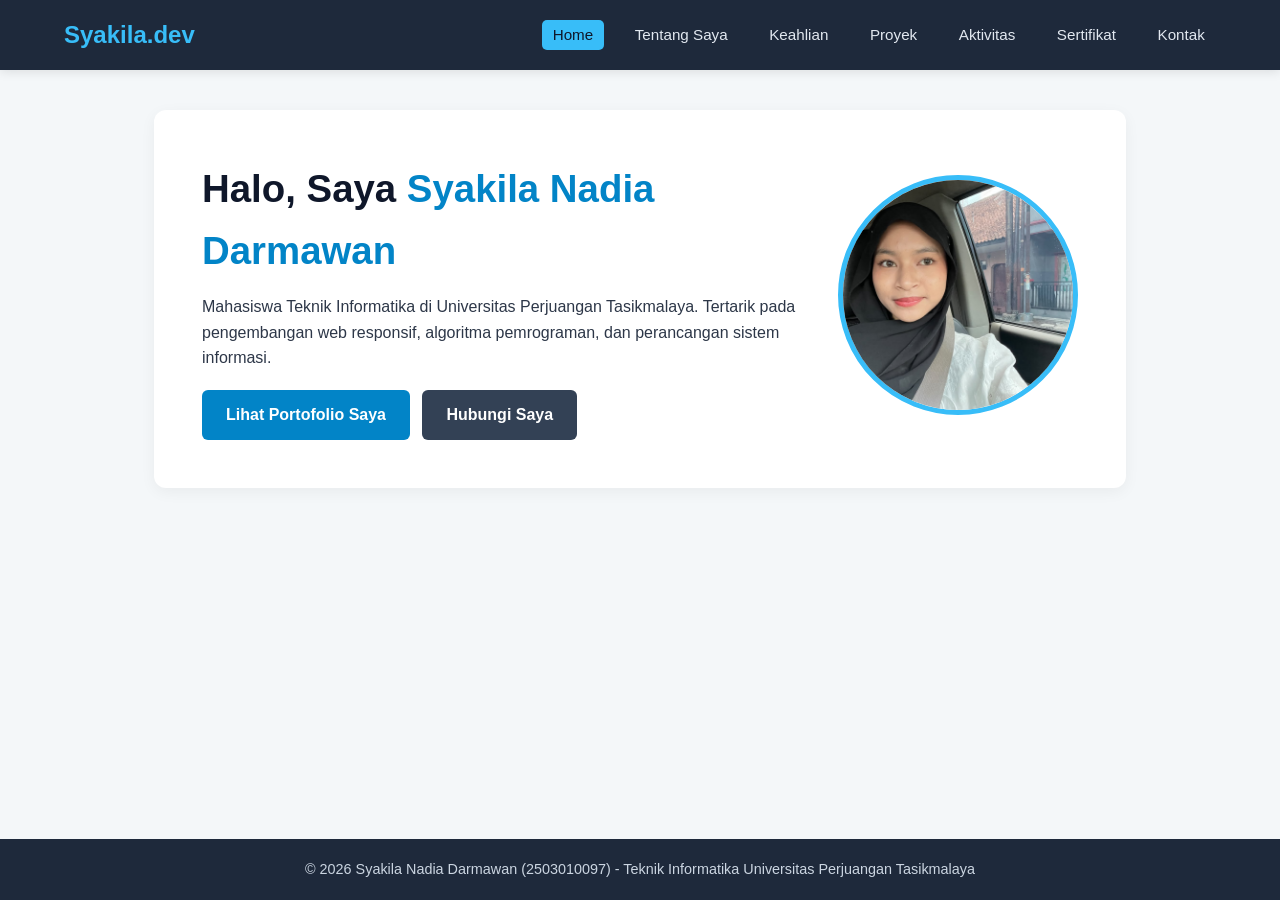
<file: index.html>
<!DOCTYPE html>
<html lang="id">
<head>
  <meta charset="UTF-8">
  <meta name="viewport" content="width=device-width, initial-scale=1.0">
  <title>Home - Portofolio Syakila Nadia Darmawan</title>
  <link rel="stylesheet" href="style.css">
</head>
<body>
  <header id="syakila_header">
    <a href="index.html" class="syakila_logo">Syakila.dev</a>
    <button id="syakila_hamburger">☰</button>
    <ul class="syakila_menu">
      <li><a href="index.html" class="syakila_active">Home</a></li>
      <li><a href="about.html">Tentang Saya</a></li>
      <li><a href="skills.html">Keahlian</a></li>
      <li><a href="projects.html">Proyek</a></li>
      <li><a href="experience.html">Aktivitas</a></li>
      <li><a href="certificates.html">Sertifikat</a></li>
      <li><a href="contact.html">Kontak</a></li>
    </ul>
  </header>

  <main class="syakila_container">
    <section id="syakila_hero">
      <div class="syakila_hero_text">
        <h1>Halo, Saya <span>Syakila Nadia Darmawan</span></h1>
        <p>Mahasiswa Teknik Informatika di Universitas Perjuangan Tasikmalaya. Tertarik pada pengembangan web responsif, algoritma pemrograman, dan perancangan sistem informasi.</p>
        <a href="projects.html" class="syakila_btn">Lihat Portofolio Saya</a>
        <a href="contact.html" class="syakila_btn" style="background-color:#334155; margin-left:8px;">Hubungi Saya</a>
      </div>
      <div class="syakila_hero_img">
        <img src="foto_profil.jpg" alt="Foto Profil Syakila" onerror="this.src='https://via.placeholder.com/240?text=Syakila'">
      </div>
    </section>
  </main>

  <footer id="syakila_footer">
    &copy; 2026 Syakila Nadia Darmawan (2503010097) - Teknik Informatika Universitas Perjuangan Tasikmalaya
  </footer>
  <script src="script.js"></script>
</body>
</html>
</file>
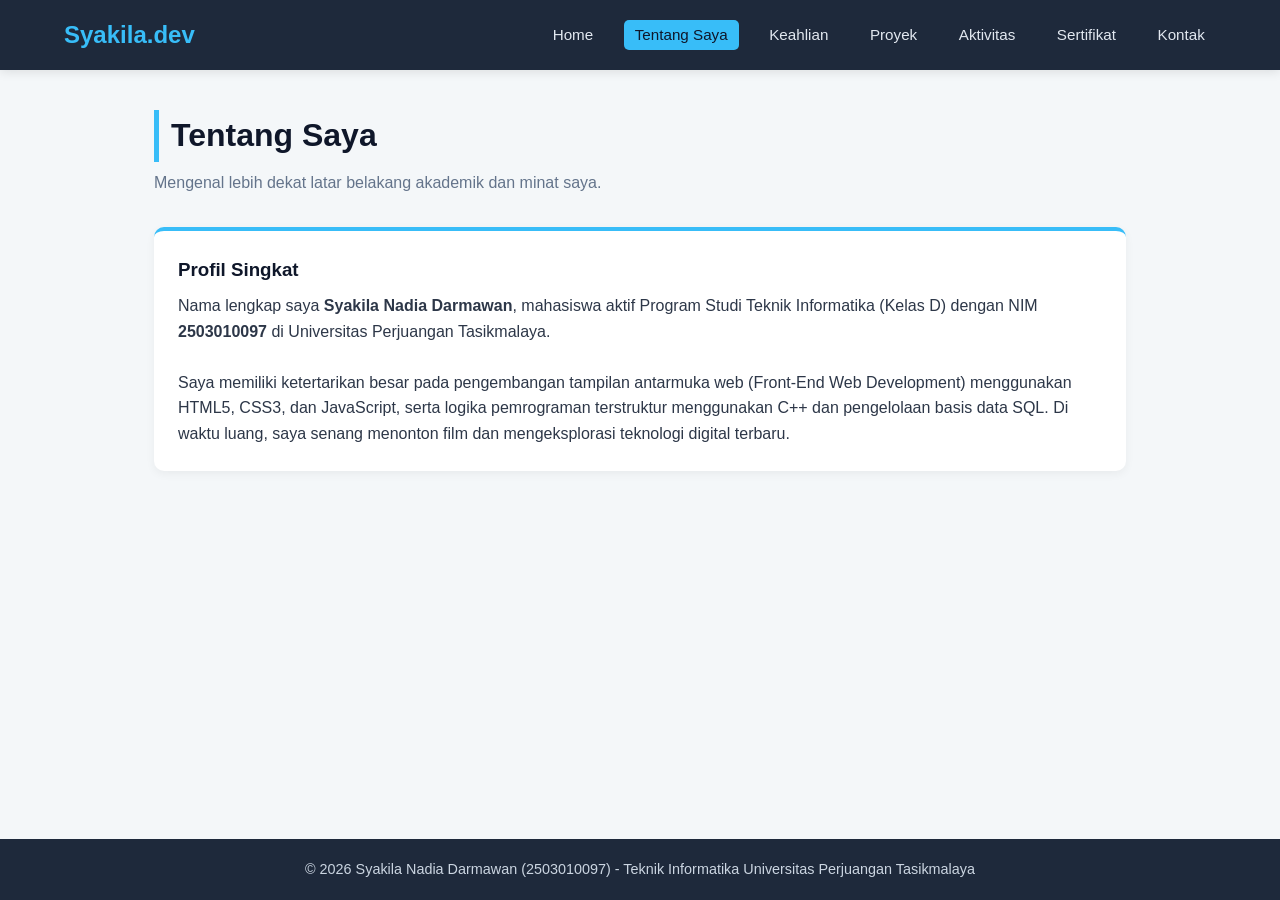
<file: about.html>
<!DOCTYPE html>
<html lang="id">
<head>
  <meta charset="UTF-8">
  <meta name="viewport" content="width=device-width, initial-scale=1.0">
  <title>Tentang Saya - Portofolio Syakila</title>
  <link rel="stylesheet" href="style.css">
</head>
<body>
  <header id="syakila_header">
    <a href="index.html" class="syakila_logo">Syakila.dev</a>
    <button id="syakila_hamburger">☰</button>
    <ul class="syakila_menu">
      <li><a href="index.html">Home</a></li>
      <li><a href="about.html" class="syakila_active">Tentang Saya</a></li>
      <li><a href="skills.html">Keahlian</a></li>
      <li><a href="projects.html">Proyek</a></li>
      <li><a href="experience.html">Aktivitas</a></li>
      <li><a href="certificates.html">Sertifikat</a></li>
      <li><a href="contact.html">Kontak</a></li>
    </ul>
  </header>

  <main class="syakila_container">
    <h2 class="syakila_section_title">Tentang Saya</h2>
    <p class="syakila_subtitle">Mengenal lebih dekat latar belakang akademik dan minat saya.</p>
    <div class="syakila_card">
      <h3>Profil Singkat</h3>
      <p>Nama lengkap saya <strong>Syakila Nadia Darmawan</strong>, mahasiswa aktif Program Studi Teknik Informatika (Kelas D) dengan NIM <strong>2503010097</strong> di Universitas Perjuangan Tasikmalaya.</p>
      <br>
      <p>Saya memiliki ketertarikan besar pada pengembangan tampilan antarmuka web (Front-End Web Development) menggunakan HTML5, CSS3, dan JavaScript, serta logika pemrograman terstruktur menggunakan C++ dan pengelolaan basis data SQL. Di waktu luang, saya senang menonton film dan mengeksplorasi teknologi digital terbaru.</p>
    </div>
  </main>

  <footer id="syakila_footer">
    &copy; 2026 Syakila Nadia Darmawan (2503010097) - Teknik Informatika Universitas Perjuangan Tasikmalaya
  </footer>
  <script src="script.js"></script>
</body>
</html>
</file>
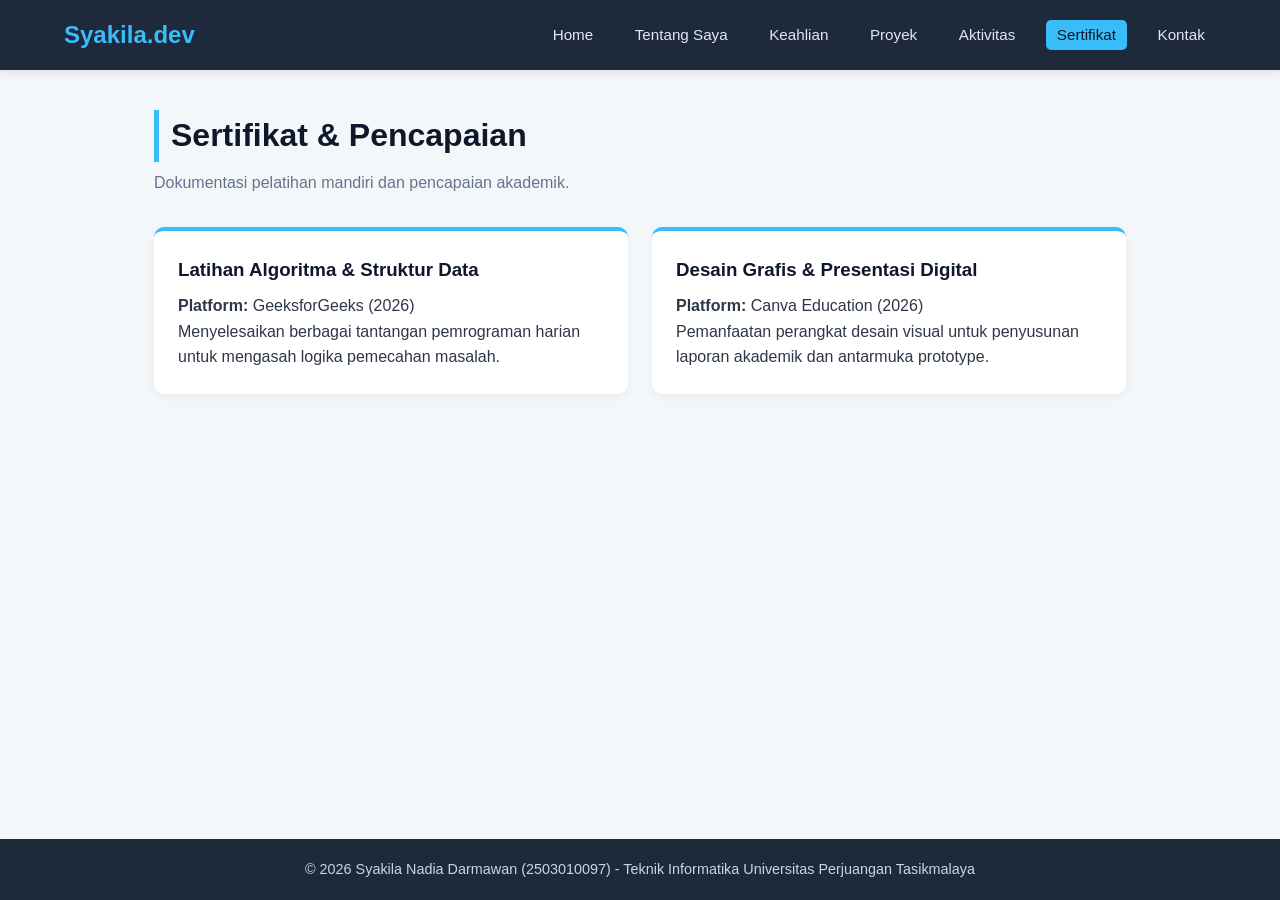
<file: certificates.html>
<!DOCTYPE html>
<html lang="id">
<head>
  <meta charset="UTF-8">
  <meta name="viewport" content="width=device-width, initial-scale=1.0">
  <title>Sertifikat - Portofolio Syakila</title>
  <link rel="stylesheet" href="style.css">
</head>
<body>
  <header id="syakila_header">
    <a href="index.html" class="syakila_logo">Syakila.dev</a>
    <button id="syakila_hamburger">☰</button>
    <ul class="syakila_menu">
      <li><a href="index.html">Home</a></li>
      <li><a href="about.html">Tentang Saya</a></li>
      <li><a href="skills.html">Keahlian</a></li>
      <li><a href="projects.html">Proyek</a></li>
      <li><a href="experience.html">Aktivitas</a></li>
      <li><a href="certificates.html" class="syakila_active">Sertifikat</a></li>
      <li><a href="contact.html">Kontak</a></li>
    </ul>
  </header>

  <main class="syakila_container">
    <h2 class="syakila_section_title">Sertifikat & Pencapaian</h2>
    <p class="syakila_subtitle">Dokumentasi pelatihan mandiri dan pencapaian akademik.</p>
    <div class="syakila_grid">
      <div class="syakila_card">
        <h3>Latihan Algoritma & Struktur Data</h3>
        <p><strong>Platform:</strong> GeeksforGeeks (2026)</p>
        <p>Menyelesaikan berbagai tantangan pemrograman harian untuk mengasah logika pemecahan masalah.</p>
      </div>
      <div class="syakila_card">
        <h3>Desain Grafis & Presentasi Digital</h3>
        <p><strong>Platform:</strong> Canva Education (2026)</p>
        <p>Pemanfaatan perangkat desain visual untuk penyusunan laporan akademik dan antarmuka prototype.</p>
      </div>
    </div>
  </main>

  <footer id="syakila_footer">
    &copy; 2026 Syakila Nadia Darmawan (2503010097) - Teknik Informatika Universitas Perjuangan Tasikmalaya
  </footer>
  <script src="script.js"></script>
</body>
</html>
</file>
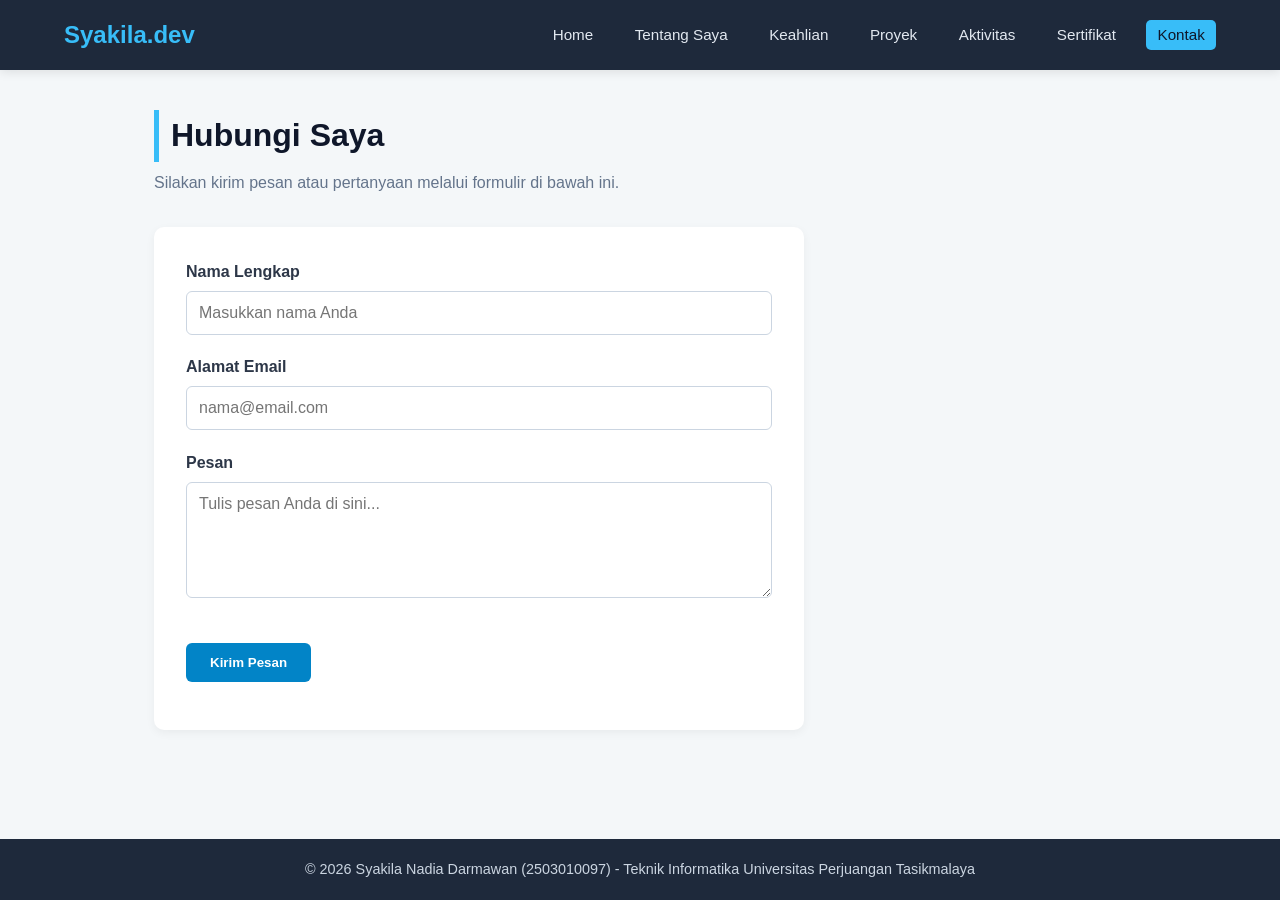
<file: contact.html>
<!DOCTYPE html>
<html lang="id">
<head>
  <meta charset="UTF-8">
  <meta name="viewport" content="width=device-width, initial-scale=1.0">
  <title>Kontak - Portofolio Syakila</title>
  <link rel="stylesheet" href="style.css">
</head>
<body>
  <header id="syakila_header">
    <a href="index.html" class="syakila_logo">Syakila.dev</a>
    <button id="syakila_hamburger">☰</button>
    <ul class="syakila_menu">
      <li><a href="index.html">Home</a></li>
      <li><a href="about.html">Tentang Saya</a></li>
      <li><a href="skills.html">Keahlian</a></li>
      <li><a href="projects.html">Proyek</a></li>
      <li><a href="experience.html">Aktivitas</a></li>
      <li><a href="certificates.html">Sertifikat</a></li>
      <li><a href="contact.html" class="syakila_active">Kontak</a></li>
    </ul>
  </header>

  <main class="syakila_container">
    <h2 class="syakila_section_title">Hubungi Saya</h2>
    <p class="syakila_subtitle">Silakan kirim pesan atau pertanyaan melalui formulir di bawah ini.</p>

    <form id="syakila_form_kontak">
      <div class="syakila_form_group">
        <label for="syakila_input_nama">Nama Lengkap</label>
        <input type="text" id="syakila_input_nama" placeholder="Masukkan nama Anda" required>
      </div>
      <div class="syakila_form_group">
        <label for="syakila_input_email">Alamat Email</label>
        <input type="email" id="syakila_input_email" placeholder="nama@email.com" required>
      </div>
      <div class="syakila_form_group">
        <label for="syakila_input_pesan">Pesan</label>
        <textarea id="syakila_input_pesan" rows="5" placeholder="Tulis pesan Anda di sini..." required></textarea>
      </div>
      <button type="submit" class="syakila_btn">Kirim Pesan</button>
      <p id="syakila_form_status"></p>
    </form>
  </main>

  <footer id="syakila_footer">
    &copy; 2026 Syakila Nadia Darmawan (2503010097) - Teknik Informatika Universitas Perjuangan Tasikmalaya
  </footer>
  <script src="script.js"></script>
</body>
</html>
</file>
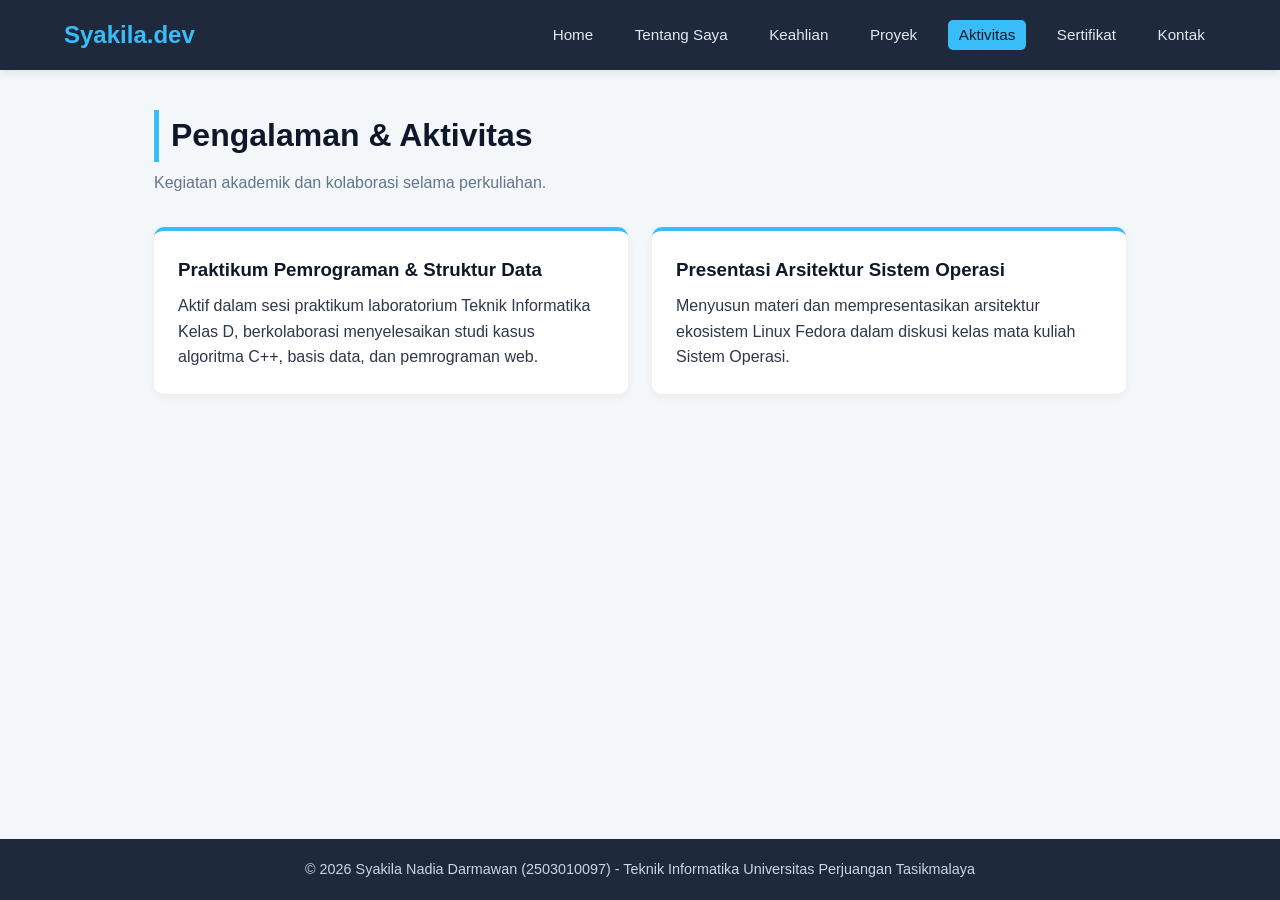
<file: experience.html>
<!DOCTYPE html>
<html lang="id">
<head>
  <meta charset="UTF-8">
  <meta name="viewport" content="width=device-width, initial-scale=1.0">
  <title>Aktivitas - Portofolio Syakila</title>
  <link rel="stylesheet" href="style.css">
</head>
<body>
  <header id="syakila_header">
    <a href="index.html" class="syakila_logo">Syakila.dev</a>
    <button id="syakila_hamburger">☰</button>
    <ul class="syakila_menu">
      <li><a href="index.html">Home</a></li>
      <li><a href="about.html">Tentang Saya</a></li>
      <li><a href="skills.html">Keahlian</a></li>
      <li><a href="projects.html">Proyek</a></li>
      <li><a href="experience.html" class="syakila_active">Aktivitas</a></li>
      <li><a href="certificates.html">Sertifikat</a></li>
      <li><a href="contact.html">Kontak</a></li>
    </ul>
  </header>

  <main class="syakila_container">
    <h2 class="syakila_section_title">Pengalaman & Aktivitas</h2>
    <p class="syakila_subtitle">Kegiatan akademik dan kolaborasi selama perkuliahan.</p>
    <div class="syakila_grid">
      <div class="syakila_card">
        <h3>Praktikum Pemrograman & Struktur Data</h3>
        <p>Aktif dalam sesi praktikum laboratorium Teknik Informatika Kelas D, berkolaborasi menyelesaikan studi kasus algoritma C++, basis data, dan pemrograman web.</p>
      </div>
      <div class="syakila_card">
        <h3>Presentasi Arsitektur Sistem Operasi</h3>
        <p>Menyusun materi dan mempresentasikan arsitektur ekosistem Linux Fedora dalam diskusi kelas mata kuliah Sistem Operasi.</p>
      </div>
    </div>
  </main>

  <footer id="syakila_footer">
    &copy; 2026 Syakila Nadia Darmawan (2503010097) - Teknik Informatika Universitas Perjuangan Tasikmalaya
  </footer>
  <script src="script.js"></script>
</body>
</html>
</file>
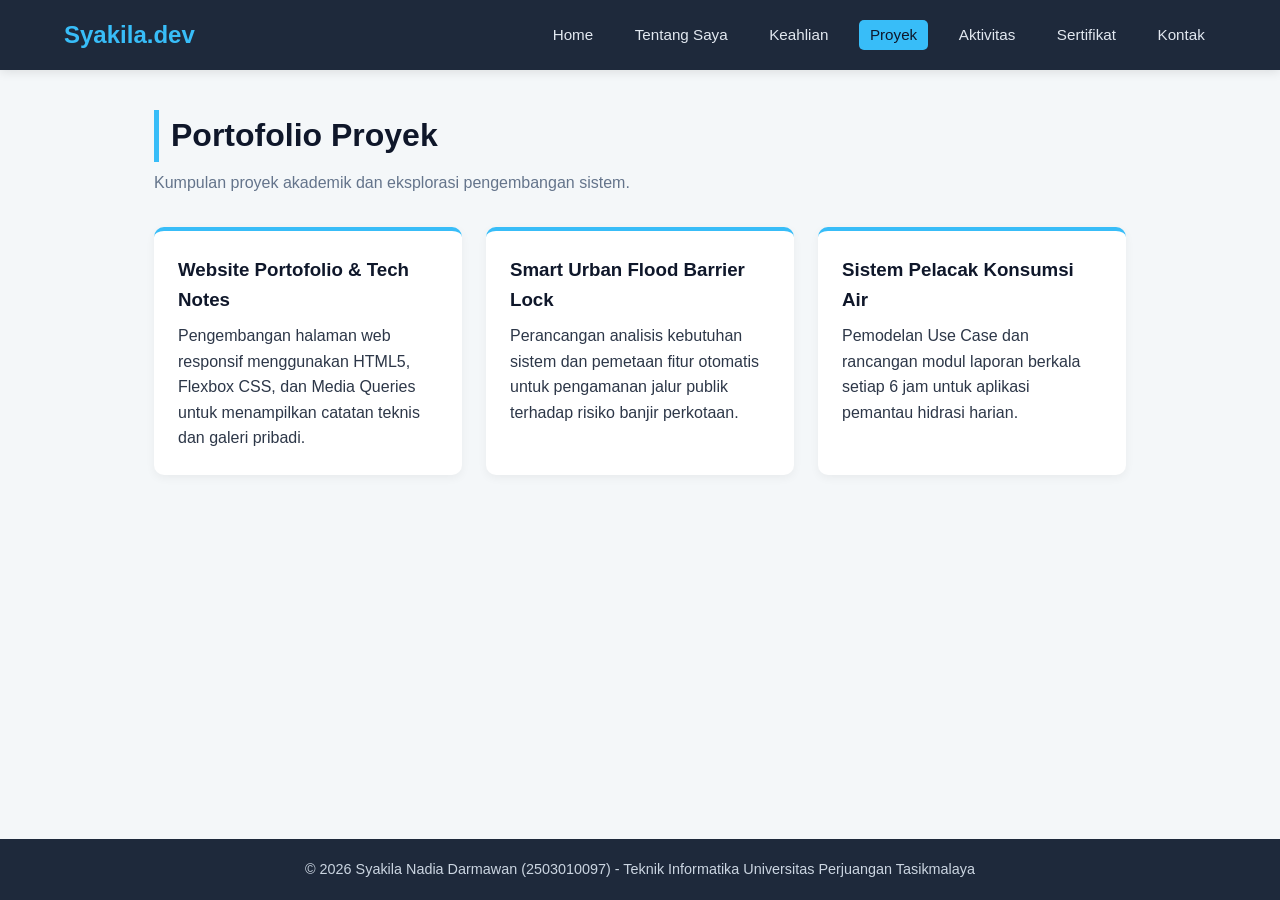
<file: projects.html>
<!DOCTYPE html>
<html lang="id">
<head>
  <meta charset="UTF-8">
  <meta name="viewport" content="width=device-width, initial-scale=1.0">
  <title>Proyek - Portofolio Syakila</title>
  <link rel="stylesheet" href="style.css">
</head>
<body>
  <header id="syakila_header">
    <a href="index.html" class="syakila_logo">Syakila.dev</a>
    <button id="syakila_hamburger">☰</button>
    <ul class="syakila_menu">
      <li><a href="index.html">Home</a></li>
      <li><a href="about.html">Tentang Saya</a></li>
      <li><a href="skills.html">Keahlian</a></li>
      <li><a href="projects.html" class="syakila_active">Proyek</a></li>
      <li><a href="experience.html">Aktivitas</a></li>
      <li><a href="certificates.html">Sertifikat</a></li>
      <li><a href="contact.html">Kontak</a></li>
    </ul>
  </header>

  <main class="syakila_container">
    <h2 class="syakila_section_title">Portofolio Proyek</h2>
    <p class="syakila_subtitle">Kumpulan proyek akademik dan eksplorasi pengembangan sistem.</p>
    <div class="syakila_grid">
      <div class="syakila_card">
        <h3>Website Portofolio & Tech Notes</h3>
        <p>Pengembangan halaman web responsif menggunakan HTML5, Flexbox CSS, dan Media Queries untuk menampilkan catatan teknis dan galeri pribadi.</p>
      </div>
      <div class="syakila_card">
        <h3>Smart Urban Flood Barrier Lock</h3>
        <p>Perancangan analisis kebutuhan sistem dan pemetaan fitur otomatis untuk pengamanan jalur publik terhadap risiko banjir perkotaan.</p>
      </div>
      <div class="syakila_card">
        <h3>Sistem Pelacak Konsumsi Air</h3>
        <p>Pemodelan Use Case dan rancangan modul laporan berkala setiap 6 jam untuk aplikasi pemantau hidrasi harian.</p>
      </div>
    </div>
  </main>

  <footer id="syakila_footer">
    &copy; 2026 Syakila Nadia Darmawan (2503010097) - Teknik Informatika Universitas Perjuangan Tasikmalaya
  </footer>
  <script src="script.js"></script>
</body>
</html>
</file>
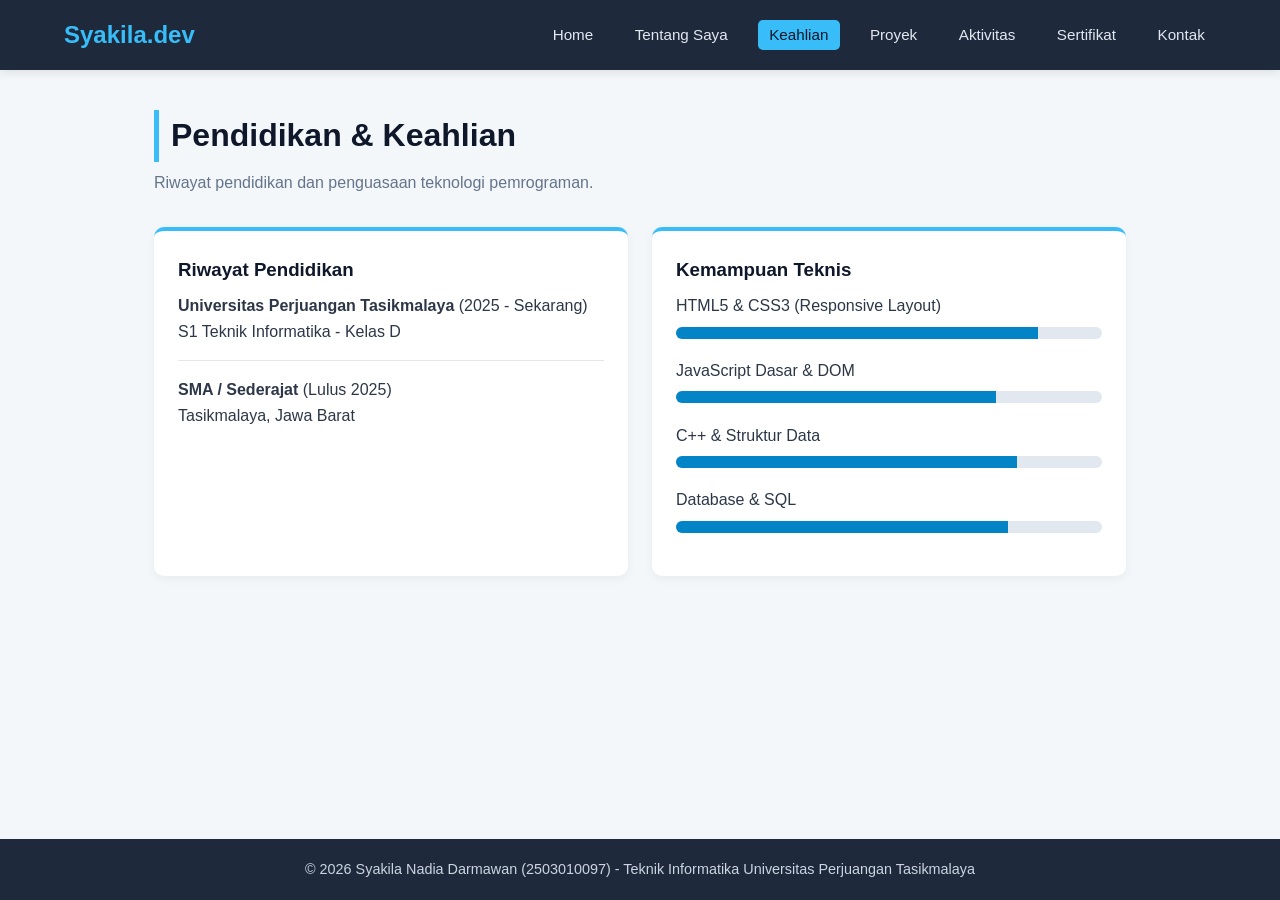
<file: skills.html>
<!DOCTYPE html>
<html lang="id">
<head>
  <meta charset="UTF-8">
  <meta name="viewport" content="width=device-width, initial-scale=1.0">
  <title>Keahlian - Portofolio Syakila</title>
  <link rel="stylesheet" href="style.css">
</head>
<body>
  <header id="syakila_header">
    <a href="index.html" class="syakila_logo">Syakila.dev</a>
    <button id="syakila_hamburger">☰</button>
    <ul class="syakila_menu">
      <li><a href="index.html">Home</a></li>
      <li><a href="about.html">Tentang Saya</a></li>
      <li><a href="skills.html" class="syakila_active">Keahlian</a></li>
      <li><a href="projects.html">Proyek</a></li>
      <li><a href="experience.html">Aktivitas</a></li>
      <li><a href="certificates.html">Sertifikat</a></li>
      <li><a href="contact.html">Kontak</a></li>
    </ul>
  </header>

  <main class="syakila_container">
    <h2 class="syakila_section_title">Pendidikan & Keahlian</h2>
    <p class="syakila_subtitle">Riwayat pendidikan dan penguasaan teknologi pemrograman.</p>
    <div class="syakila_grid">
      <div class="syakila_card">
        <h3>Riwayat Pendidikan</h3>
        <p><strong>Universitas Perjuangan Tasikmalaya</strong> (2025 - Sekarang)</p>
        <p>S1 Teknik Informatika - Kelas D</p>
        <hr style="margin: 1rem 0; border: 0; border-top: 1px solid #e2e8f0;">
        <p><strong>SMA / Sederajat</strong> (Lulus 2025)</p>
        <p>Tasikmalaya, Jawa Barat</p>
      </div>

      <div class="syakila_card">
        <h3>Kemampuan Teknis</h3>
        <p>HTML5 & CSS3 (Responsive Layout)</p>
        <div class="syakila_skill_bar"><div class="syakila_skill_fill" style="width: 85%;"></div></div>

        <p>JavaScript Dasar & DOM</p>
        <div class="syakila_skill_bar"><div class="syakila_skill_fill" style="width: 75%;"></div></div>

        <p>C++ & Struktur Data</p>
        <div class="syakila_skill_bar"><div class="syakila_skill_fill" style="width: 80%;"></div></div>

        <p>Database & SQL</p>
        <div class="syakila_skill_bar"><div class="syakila_skill_fill" style="width: 78%;"></div></div>
      </div>
    </div>
  </main>

  <footer id="syakila_footer">
    &copy; 2026 Syakila Nadia Darmawan (2503010097) - Teknik Informatika Universitas Perjuangan Tasikmalaya
  </footer>
  <script src="script.js"></script>
</body>
</html>
</file>
<file: style.css>
* {
  margin: 0;
  padding: 0;
  box-sizing: border-box;
  font-family: 'Segoe UI', Tahoma, Geneva, Verdana, sans-serif;
}

body {
  background-color: #f4f7f9;
  color: #2d3748;
  line-height: 1.6;
  display: flex;
  flex-direction: column;
  min-height: 100vh;
}

/* Header & Navigasi */
#syakila_header {
  background-color: #1e293b;
  color: #ffffff;
  padding: 1rem 5%;
  display: flex;
  justify-content: space-between;
  align-items: center;
  position: sticky;
  top: 0;
  z-index: 1000;
  box-shadow: 0 2px 10px rgba(0,0,0,0.1);
}

.syakila_logo {
  font-size: 1.5rem;
  font-weight: bold;
  color: #38bdf8;
  text-decoration: none;
}

.syakila_menu {
  list-style: none;
  display: flex;
  gap: 1.2rem;
}

.syakila_menu li a {
  color: #e2e8f0;
  text-decoration: none;
  font-size: 0.95rem;
  font-weight: 500;
  padding: 0.4rem 0.7rem;
  border-radius: 5px;
  transition: all 0.3s ease;
}

.syakila_menu li a:hover,
.syakila_menu li a.syakila_active {
  background-color: #38bdf8;
  color: #0f172a;
}

#syakila_hamburger {
  display: none;
  font-size: 1.6rem;
  background: none;
  border: none;
  color: #ffffff;
  cursor: pointer;
}

/* Kontainer Utama */
.syakila_container {
  max-width: 1100px;
  margin: 2.5rem auto;
  padding: 0 5%;
  flex: 1;
  width: 100%;
}

.syakila_section_title {
  font-size: 2rem;
  color: #0f172a;
  margin-bottom: 0.5rem;
  border-left: 5px solid #38bdf8;
  padding-left: 12px;
}

.syakila_subtitle {
  color: #64748b;
  margin-bottom: 2rem;
}

/* Hero Section (Home) */
#syakila_hero {
  display: flex;
  align-items: center;
  justify-content: space-between;
  gap: 2rem;
  background: #ffffff;
  padding: 3rem;
  border-radius: 12px;
  box-shadow: 0 4px 15px rgba(0,0,0,0.05);
}

.syakila_hero_text h1 {
  font-size: 2.4rem;
  color: #0f172a;
  margin-bottom: 0.8rem;
}

.syakila_hero_text span {
  color: #0284c7;
}

.syakila_hero_img img {
  width: 240px;
  height: 240px;
  object-fit: cover;
  border-radius: 50%;
  border: 5px solid #38bdf8;
}

/* Tombol */
.syakila_btn {
  display: inline-block;
  margin-top: 1.2rem;
  padding: 0.75rem 1.5rem;
  background-color: #0284c7;
  color: #ffffff;
  text-decoration: none;
  border-radius: 6px;
  font-weight: 600;
  border: none;
  cursor: pointer;
  transition: background 0.3s ease;
}

.syakila_btn:hover {
  background-color: #0369a1;
}

/* Grid & Card */
.syakila_grid {
  display: grid;
  grid-template-columns: repeat(auto-fit, minmax(280px, 1fr));
  gap: 1.5rem;
}

.syakila_card {
  background: #ffffff;
  padding: 1.5rem;
  border-radius: 10px;
  box-shadow: 0 3px 10px rgba(0,0,0,0.05);
  border-top: 4px solid #38bdf8;
}

.syakila_card h3 {
  color: #0f172a;
  margin-bottom: 0.5rem;
}

/* Progress Bar Keahlian */
.syakila_skill_bar {
  background: #e2e8f0;
  border-radius: 8px;
  height: 12px;
  margin: 0.5rem 0 1.2rem;
  overflow: hidden;
}

.syakila_skill_fill {
  background: #0284c7;
  height: 100%;
}

/* Form Kontak */
#syakila_form_kontak {
  background: #ffffff;
  padding: 2rem;
  border-radius: 10px;
  box-shadow: 0 3px 10px rgba(0,0,0,0.05);
  max-width: 650px;
}

.syakila_form_group {
  margin-bottom: 1.2rem;
}

.syakila_form_group label {
  display: block;
  font-weight: 600;
  margin-bottom: 0.4rem;
}

.syakila_form_group input,
.syakila_form_group textarea {
  width: 100%;
  padding: 0.75rem;
  border: 1px solid #cbd5e1;
  border-radius: 6px;
  font-size: 1rem;
}

#syakila_form_status {
  margin-top: 1rem;
  font-weight: 600;
  color: #16a34a;
}

/* Footer */
#syakila_footer {
  background-color: #1e293b;
  color: #cbd5e1;
  text-align: center;
  padding: 1.2rem;
  margin-top: auto;
  font-size: 0.9rem;
}

/* Responsive Mobile */
@media (max-width: 850px) {
  #syakila_hamburger {
    display: block;
  }

  .syakila_menu {
    display: none;
    flex-direction: column;
    position: absolute;
    top: 65px;
    left: 0;
    width: 100%;
    background-color: #1e293b;
    padding: 1rem 5%;
  }

  .syakila_menu.syakila_show {
    display: flex;
  }

  #syakila_hero {
    flex-direction: column-reverse;
    text-align: center;
    padding: 2rem 1.5rem;
  }
}
</file>
